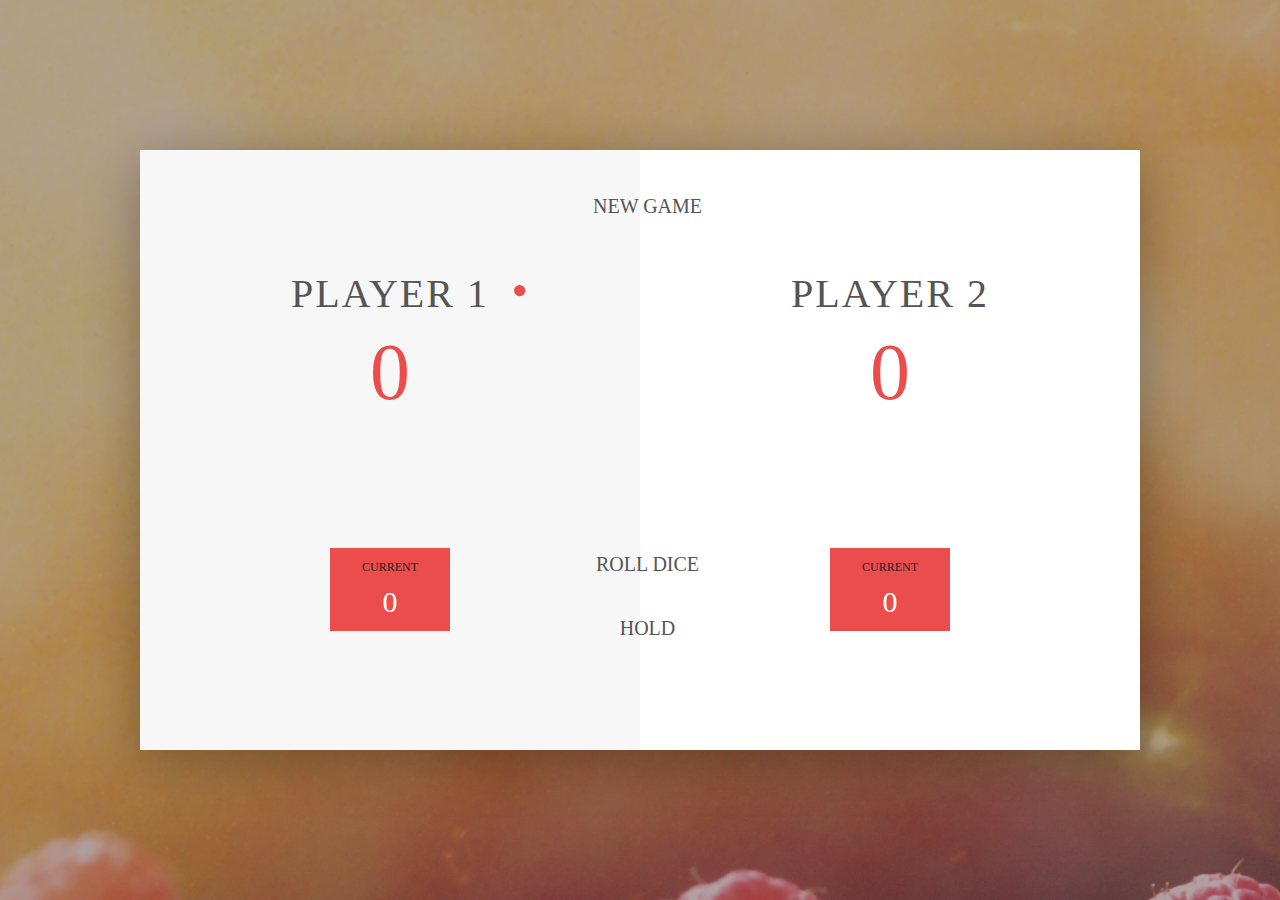
<file: Pig_game/index.html>
<!DOCTYPE html>
<html lang="en">
    <head>
        <meta charset="UTF-8">
        <!-- <link href="https://fonts.googleapis.com/css?family=Lato:100,300,600" rel="stylesheet" type="text/css">
        <link href="http://code.ionicframework.com/ionicons/2.0.1/css/ionicons.min.css" rel="stylesheet" type="text/css"> -->
        <link type="text/css" rel="stylesheet" href="style.css">
        
        <title>Dice Game</title>
    </head>

    <body>
        <div class="wrapper clearfix">
            <div class="player-0-panel active">
                <div class="player-name" id="name-0">Player 1</div>
                <div class="player-score" id="score-0">43</div>
                <div class="player-current-box">
                    <div class="player-current-label">Current</div>
                    <div class="player-current-score" id="current-0">11</div>
                </div>
            </div>
            
            <div class="player-1-panel">
                <div class="player-name" id="name-1">Player 2</div>
                <div class="player-score" id="score-1">72</div>
                <div class="player-current-box">
                    <div class="player-current-label">Current</div>
                    <div class="player-current-score" id="current-1">0</div>
                </div>
            </div>
            
            <button class="btn-new"><i class="ion-ios-plus-outline"></i>New game</button>
            <button class="btn-roll"><i class="ion-ios-loop"></i>Roll dice</button>
            <button class="btn-hold"><i class="ion-ios-download-outline"></i>Hold</button>
            
            <img src="dice-5.png" alt="Dice" class="dice">
        </div>
        
        <script src="main.js"></script>
    </body>
</html>
</file>
<file: Pig_game/style.css>
/**********************************************
*** GENERAL
**********************************************/

* {
    margin: 0;
    padding: 0;
    box-sizing: border-box;
    
}

.clearfix::after {
    content: "";
    display: table;
    clear: both;
}

body {
    background-image: linear-gradient(rgba(62, 20, 20, 0.4), rgba(62, 20, 20, 0.4)), url(back.jpg);
    background-size: cover;
    background-position: center;
    font-family: Lato;
    font-weight: 300;
    position: relative;
    height: 100vh;
    color: #555;
}

.wrapper {
    width: 1000px;
    position: absolute;
    top: 50%;
    left: 50%;
    transform: translate(-50%, -50%);
    background-color: #fff;
    box-shadow: 0px 10px 50px rgba(0, 0, 0, 0.3);
    overflow: hidden;
}

.player-0-panel,
.player-1-panel {
    width: 50%;
    float: left;
    height: 600px;
    padding: 100px; 
}



/**********************************************
*** PLAYERS
**********************************************/

.player-name {
    font-size: 40px;
    text-align: center;
    text-transform: uppercase;
    letter-spacing: 2px;
    font-weight: 100;
    margin-top: 20px;
    margin-bottom: 10px;
    position: relative;
}

.player-score {
    text-align: center;
    font-size: 80px;
    font-weight: 100;
    color: #EB4D4D;
    margin-bottom: 130px;
}

.active { background-color: #f7f7f7; }
.active .player-name { font-weight: 300; }

.active .player-name::after {
    content: "\2022";
    font-size: 47px;
    position: absolute;
    color: #EB4D4D;
    top: -7px;
    right: 10px;
    
}

.player-current-box {
    background-color: #EB4D4D;
    color: #fff;
    width: 40%;
    margin: 0 auto;
    padding: 12px;
    text-align: center;
}

.player-current-label {
    text-transform: uppercase;
    margin-bottom: 10px;
    font-size: 12px;
    color: #222;
}

.player-current-score {
    font-size: 30px;
}

button {
    position: absolute;
    width: 200px;
    left: 50%;
    transform: translateX(-50%);
    color: #555;
    background: none;
    border: none;
    font-family: Lato;
    font-size: 20px;
    text-transform: uppercase;
    cursor: pointer;
    font-weight: 300;
    transition: background-color 0.3s, color 0.3s;
}

button:hover { font-weight: 600; }
button:hover i { margin-right: 20px; }

button:focus {
    outline: none;
}

i {
    color: #EB4D4D;
    display: inline-block;
    margin-right: 15px;
    font-size: 32px;
    line-height: 1;
    vertical-align: text-top;
    margin-top: -4px;
    transition: margin 0.3s;
}

.btn-new { top: 45px;}
.btn-roll { top: 403px;}
.btn-hold { top: 467px;}

.dice {
    position: absolute;
    left: 50%;
    top: 178px;
    transform: translateX(-50%);
    height: 100px;
    box-shadow: 0px 10px 60px rgba(0, 0, 0, 0.10);
}

.winner { background-color: #f7f7f7; }
.winner .player-name { font-weight: 300; color: #EB4D4D; }
</file>
